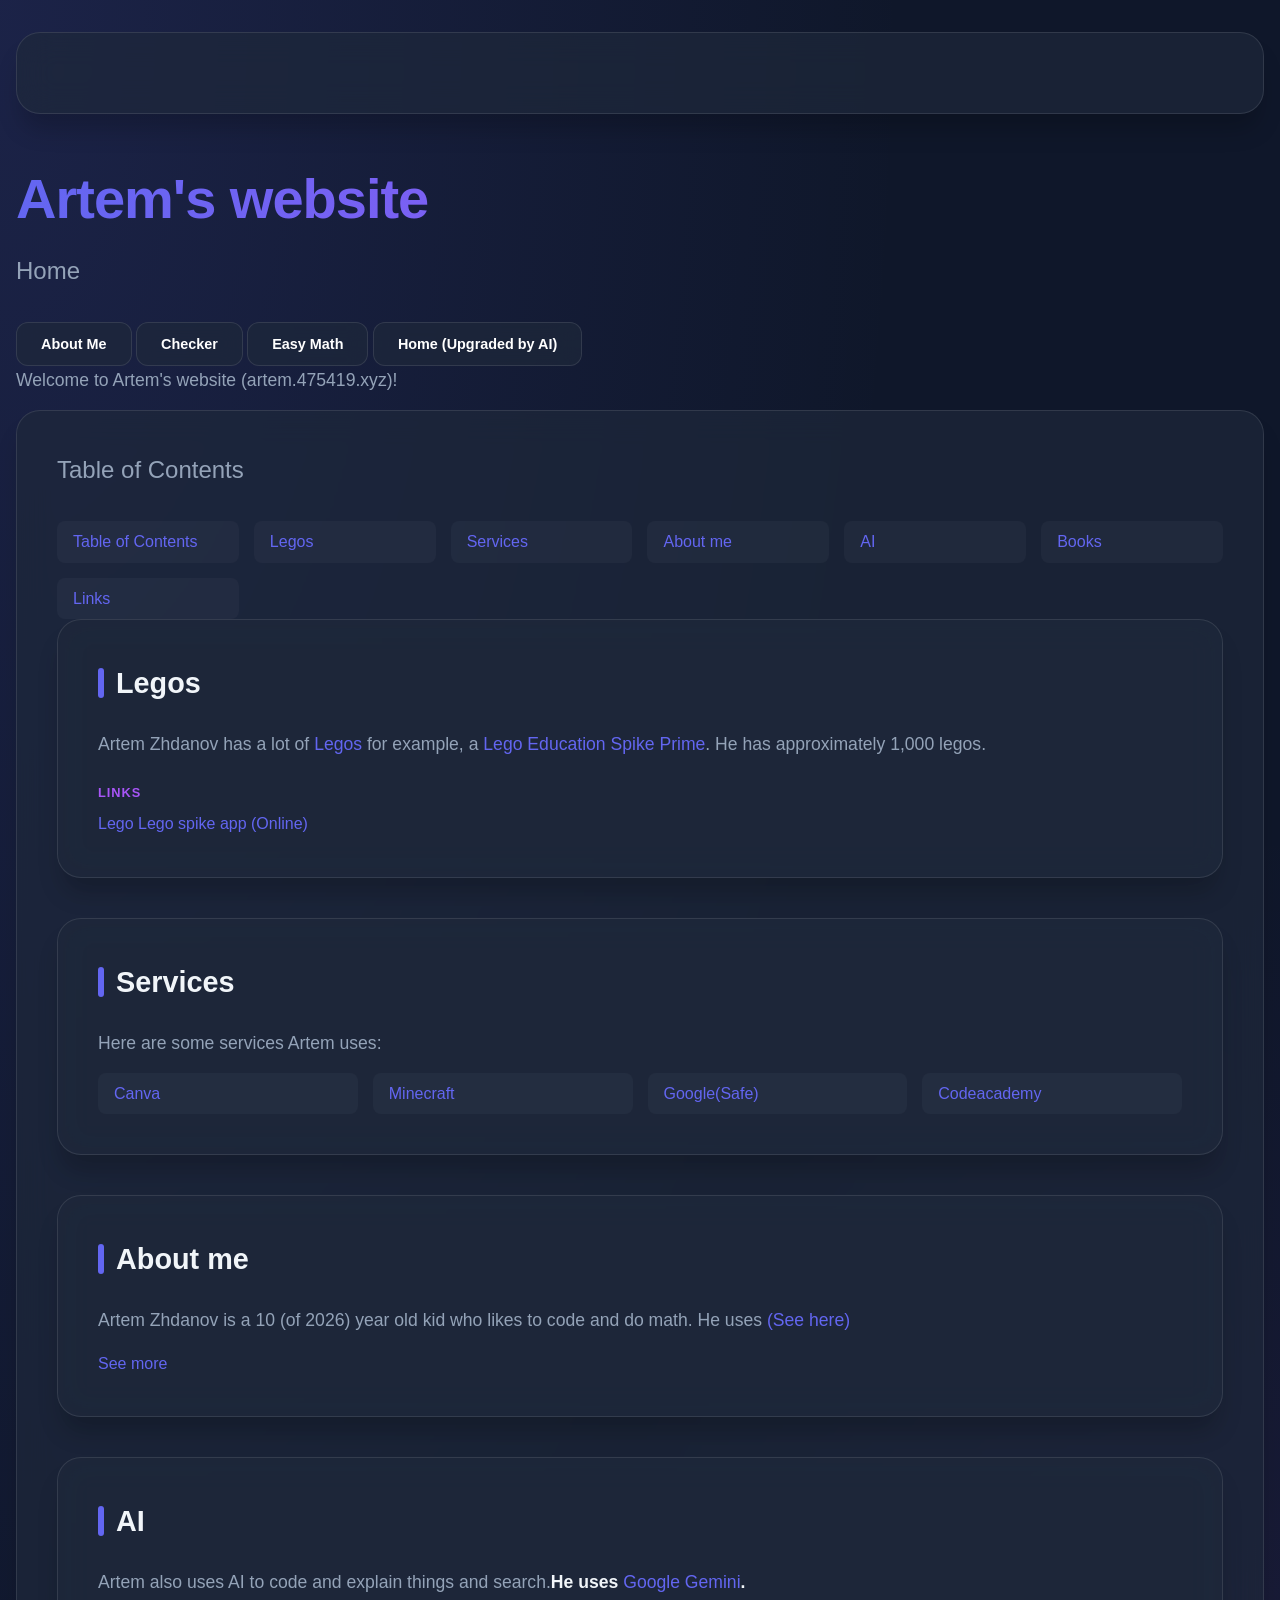
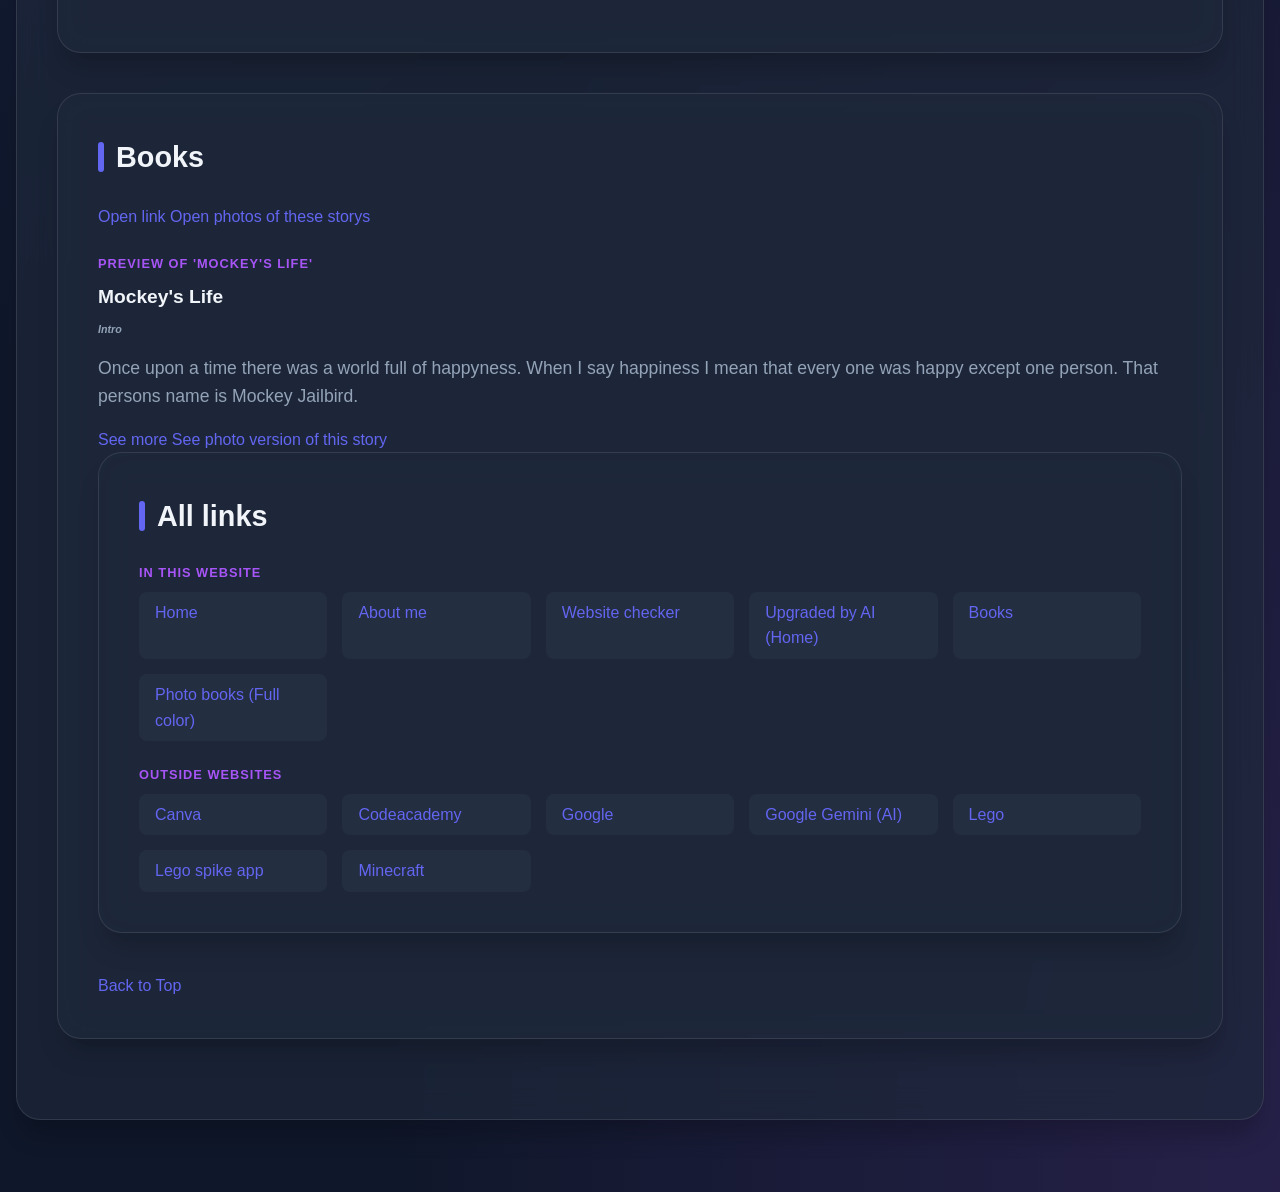
<file: index.html>
<!DOCTYPE html>
<html>
<head>
  <div id="top"></div>
      <title>Home | Artem's website</title>
      <link rel="icon" type="image/png" href="image1.png">
    <link rel="stylesheet" href="style.css">
    <script src="script.js" defer></script>
      <h1>Artem's website</h1>
      <h2>Home</h2>
      <button type="button" onclick="window.location.href='aboutme.html'">About Me</button>
      <button type="button" onclick="window.location.href='checker.html'">Checker</button>
      <button type="button" onclick="window.location.href='easymath.html' ">Easy Math</button>
      <button type="button" onclick="window.location.href='upgraded.html'">Home (Upgraded by AI)</button>
</head>
<body>
    <p>Welcome to Artem's website (artem.475419.xyz)!</p>
    <div id='table'>
        <h2>Table of Contents</h2>
        <ul>
            <li><a href='#table'>Table of Contents</a></li>
            <li><a href='#Legos'>Legos</a></li>
            <li><a href='#Services'>Services</a></li>
            <li><a href='#about_me'>About me</a></li>
            <li><a href='#AI'>AI</a></li>
            <li><a href='#books'>Books</a></li>
            <li><a href='#links'>Links</a></li>
        </ul>
    <div id="Legos">
        <h3>Legos</h3>
        <p>Artem Zhdanov has a lot of <a href='lego.html' target='_blank'>Legos</a> for example, a <a href="spike.html" target="_blank"> Lego Education Spike Prime</a>. He has approximately
 1,000 legos.</p>
        <h4>Links</h4>
        <a href="lego.html" target="_blank">Lego</a>
        <a href="spike.html" target="_blank">Lego spike app (Online)</a>
    </div>
    <div id="Services">
        <h3>Services</h3>
        <p>Here are some services Artem uses:</p>
        <ul>
            <li><a href="canva.html" target="_blank">Canva</a></li>
            <li><a href="minecraft.html" target="_blank">Minecraft</a></li>
            <li><a href="https://google.com" target="_blank">Google(Safe)</a></li>
            <li><a href="codeacademy.html" target="_blank">Codeacademy</a></li>
        </ul>
    </div>
    <div id="about_me">
        <h3>About me</h3>
        <p>Artem Zhdanov is a 10 (of 2026) year old kid who likes to code and do math. He uses <a href='#services'>(See here)</a></p>
        <a href='aboutme.html'>See more</a>
    </div>
    <div id='AI'>
        <h3>AI</h3>
        <p>Artem also uses AI to code and explain things and search.<strong>He uses <a href='googleai.html' target='_blank'>Google Gemini</a>.</strong></p>
    </div>
        <div id='books'>
            <h3>Books</h3>
            <a href='books.html'>Open link</a>
            <a href='pbooks.html'>Open photos of these storys</a>
            <h4>Preview of 'Mockey's Life'</h4>
            <h5>Mockey's Life</h5>
            <h6>Intro</h6>
            <p>Once upon a time there was a world full of happyness. When I say happiness I mean that every one was happy except one person. That persons name is Mockey Jailbird.</p>
            <a href='mockeyslife.html'>See more</a>
            <a href='pml.html'>See photo version of this story</a>
        <div id='links'>
            <h3>All links</h3>
            <h4>In this website</h4>
            <ul>
                <li><a href='index.html'>Home</a></li>
                <li><a href='aboutme.html'>About me</a></li>
                <li><a href='checker.html'>Website checker</a></li>
                <li><a href='upgraded.html' target='_blank'>Upgraded by AI (Home)</a></li>
                <li><a href='books.html'>Books</a></li>
                <li><a href='pbooks.html'>Photo books (Full color)</a></li>
            </ul>
            <h4>Outside websites</h4>
            <ul>
                <li><a href='https://canva.com' target='_blank'>Canva</a></li>
                <li><a href='https://codeacademy.com' target='_blank'>Codeacademy</a></li>
                <li><a href='https://google.com' target='_blank'>Google</a></li>
                <li><a href='https://gemini.google.com' target='_blank'>Google Gemini (AI)</a></li>
                <li><a href='https://lego.com' target='_blank'>Lego</a></li>
                <li><a href='https://spike.legoeducation.com' target='_blank'>Lego spike app</a></li>
                <li><a href='https://minecraft.net' target='_blank'>Minecraft</a></li>
            </ul>
        </div>
    <a href='#top'>Back to Top</a>
</body>
</html>
</file>
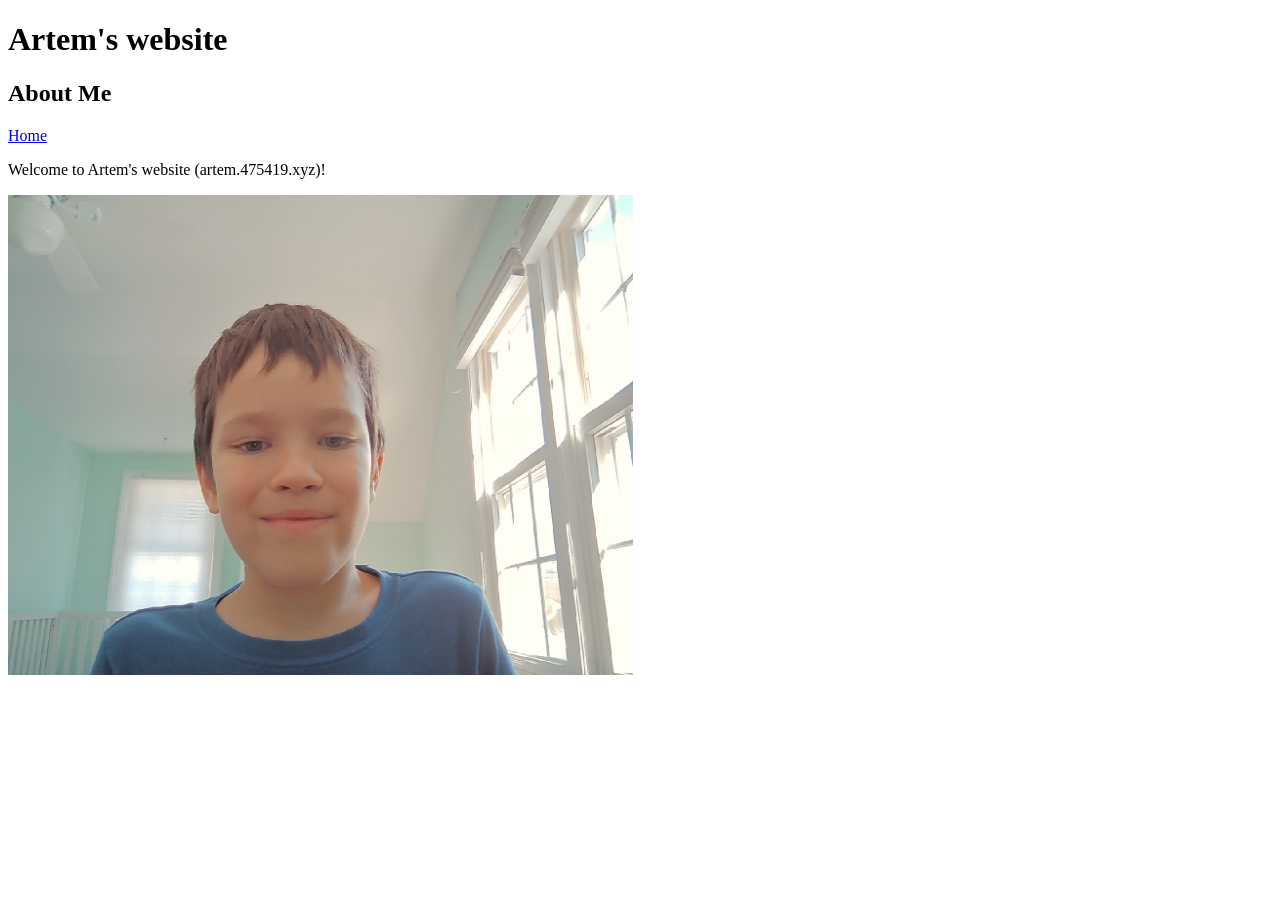
<file: aboutme.html>
<!DOCTYPE html>
<head>
  <title>About Me | Artem's website</title>
  <link rel="icon" type="image/png" href="artem.png">
  <h1>Artem's website</h1>
  <h2>About Me</h2>
  <a href=index.html>Home</a>
</head>
<body>
    <p>Welcome to Artem's website (artem.475419.xyz)!</p>
    <img src=image1.png width=625 height=480 alt=Image_of_artem> 
</body>
</file>
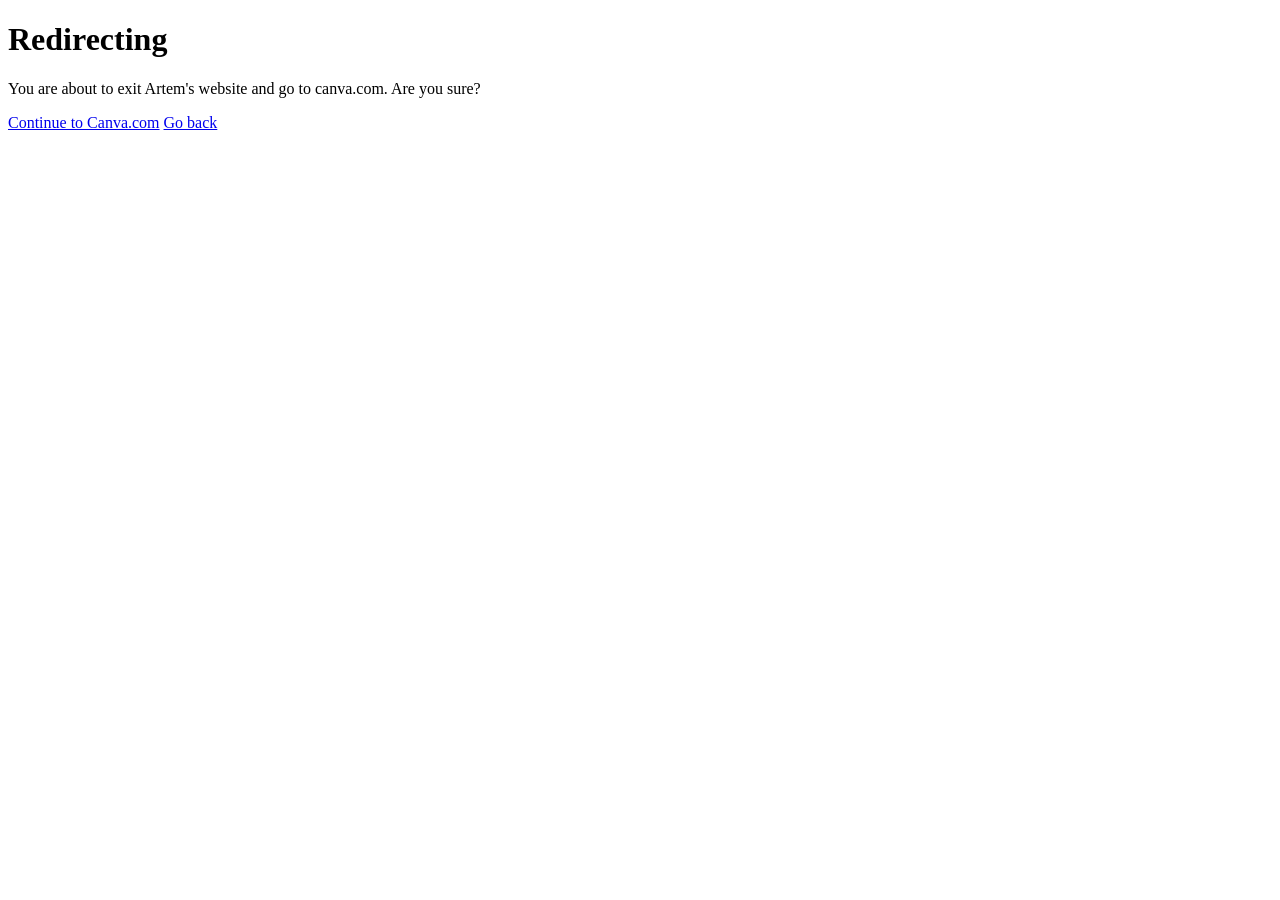
<file: canva.html>
<!DOCTYPE HTML>
<head>
  <title>Redirecting to canva.com</title>
  <link rel="icon" type="image/png" href="Canva.png">
  <h1>Redirecting</h1>
</head>
<body>
  <p>You are about to exit Artem's website and go to canva.com. Are you sure?</p>
  <a href="https://canva.com">Continue to Canva.com</a>
  <a href="close.html">Go back</a>
</body>
</file>
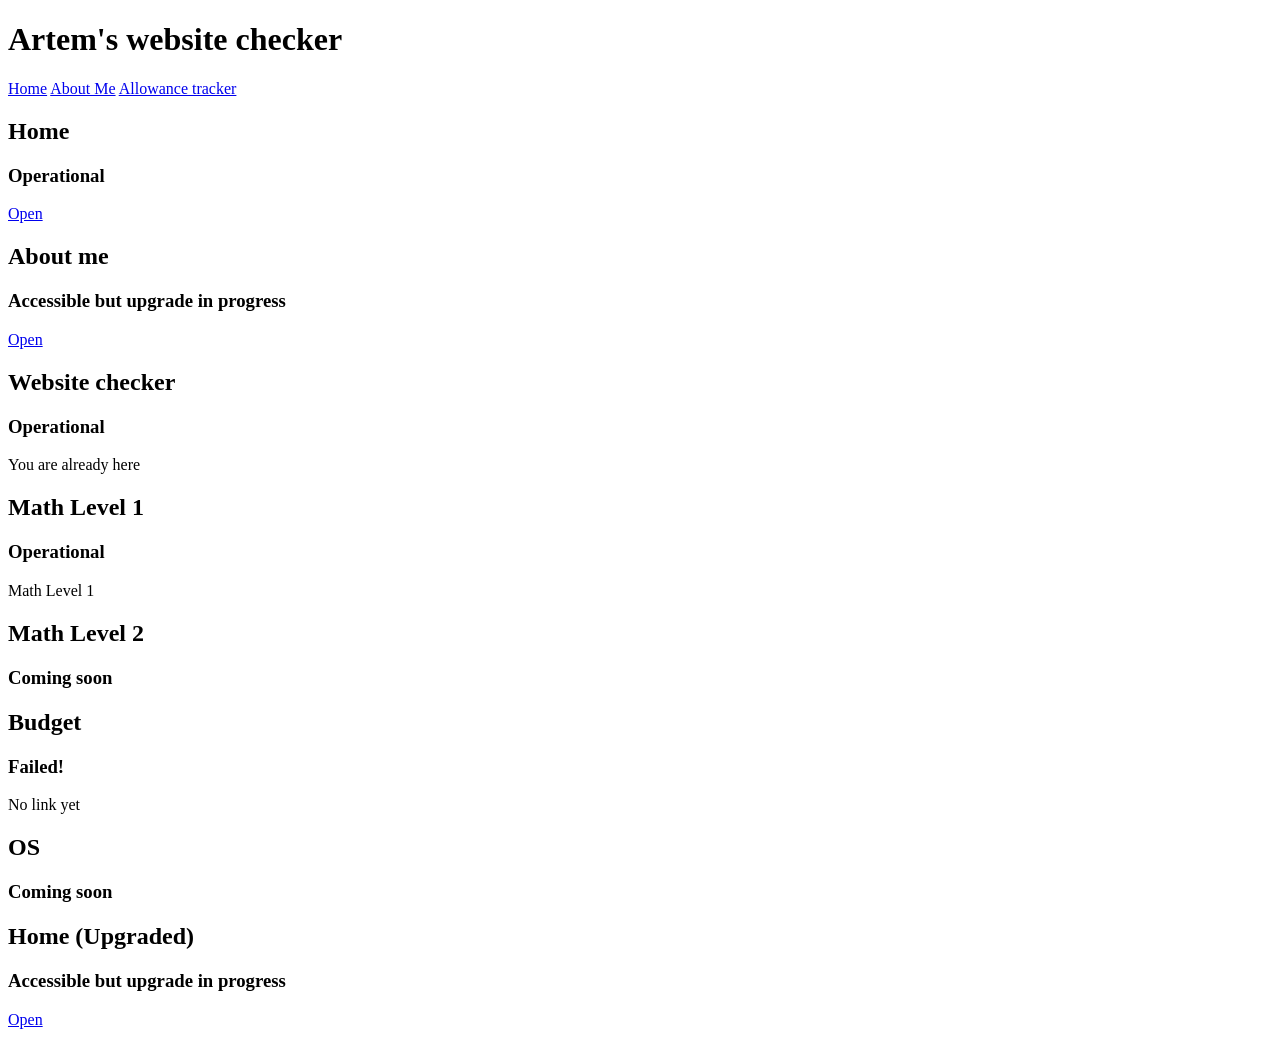
<file: checker.html>
<!DOCTYPE html>
<head>
    <title>Website checker | Artem's website</title>
  <link rel="icon" type="image/png" href="artem.png">
    <h1>Artem's website checker</h1>
    <a href=index.html>Home</a>
    <a href=aboutme.html>About Me</a>
    <a href=allowance.html>Allowance tracker</a>
</head>
<body>
    <div id='index'>
      <h2>Home</h2>
      <h3>Operational</h3>
        <a href='index.html' target='_blank'>Open</a>
    </div>
    <div id='aboutme'>
      <h2>About me</h2>
        <h3>Accessible but upgrade in progress</h3>
        <a href='aboutme.html' target='_blank'>Open</a>
    </div>
    <div id='checker'>
        <h2>Website checker</h2>
        <h3>Operational</h3>
        <p>You are already here</p>
    </div>
    <div id='easymath'>
        <h2>Math Level 1</h2>
        <h3>Operational</h3>
        <a herf='easymath' target='_blank'>Math Level 1</a>
    </div>
    <div id='hardmath'>
        <h2>Math Level 2</h2>
        <h3>Coming soon</h3>
    <div id='Budget'>
        <h2>Budget</h2>
        <h3>Failed!</h3>
        <p>No link yet</p>
    </div>
    <div id='OS'>
        <h2>OS</h2>
        <h3>Coming soon</h3>
    </div>
        <div id='upgraded'>
            <h2>Home (Upgraded)</h2>
            <h3>Accessible but upgrade in progress</h3>
            <a href='upgraded.html' target='_blank'>Open</a>
</body>
</file>
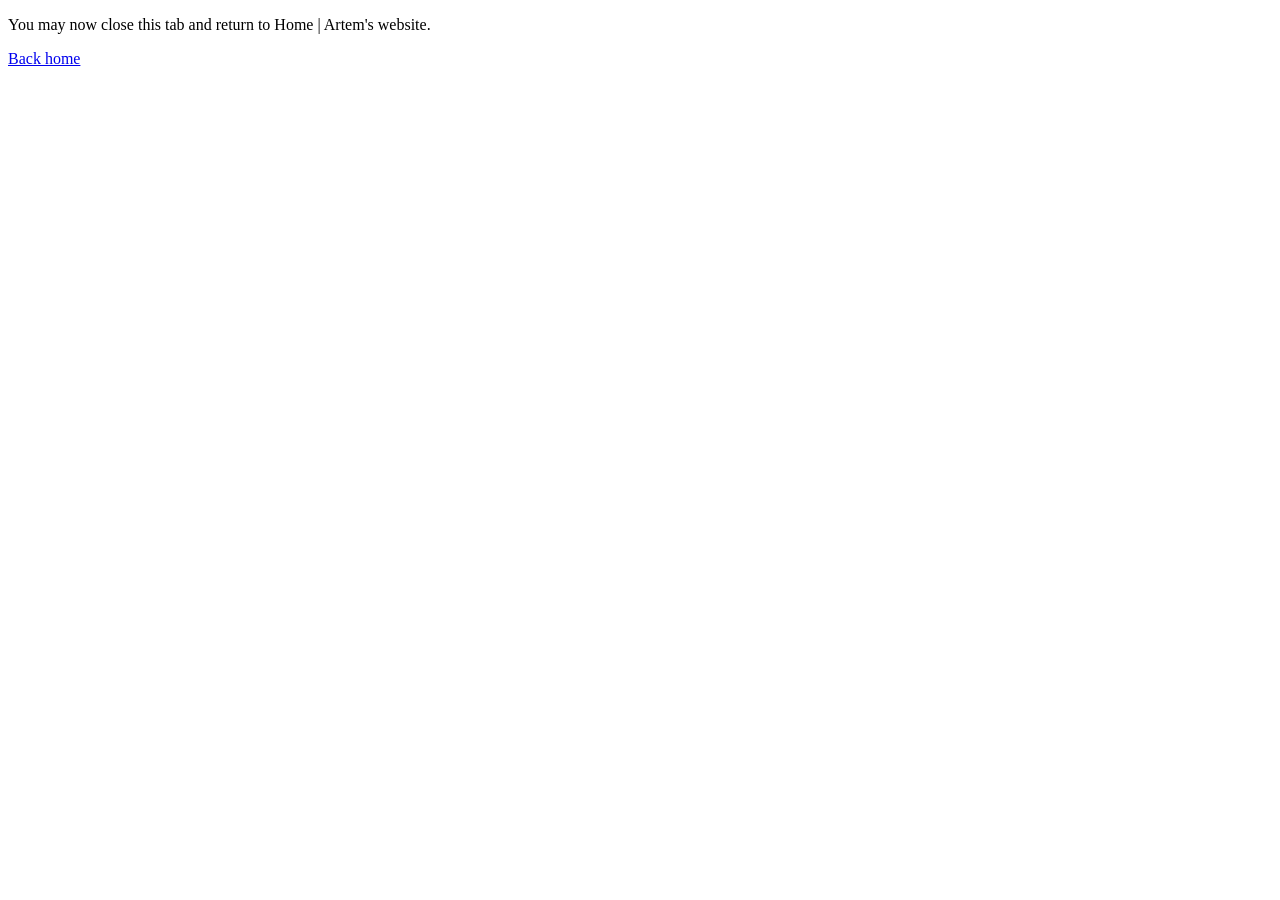
<file: close.html>
<!DOCTYPE HTML>
<head>
  <title>Close this tab</title>
  <link rel="icon" type="image/png" href="Artem.png">
</head>
<body>
  <p>You may now close this tab and return to Home | Artem's website.</p>
  <a href='index.html'>Back home</a>
</body>
</file>
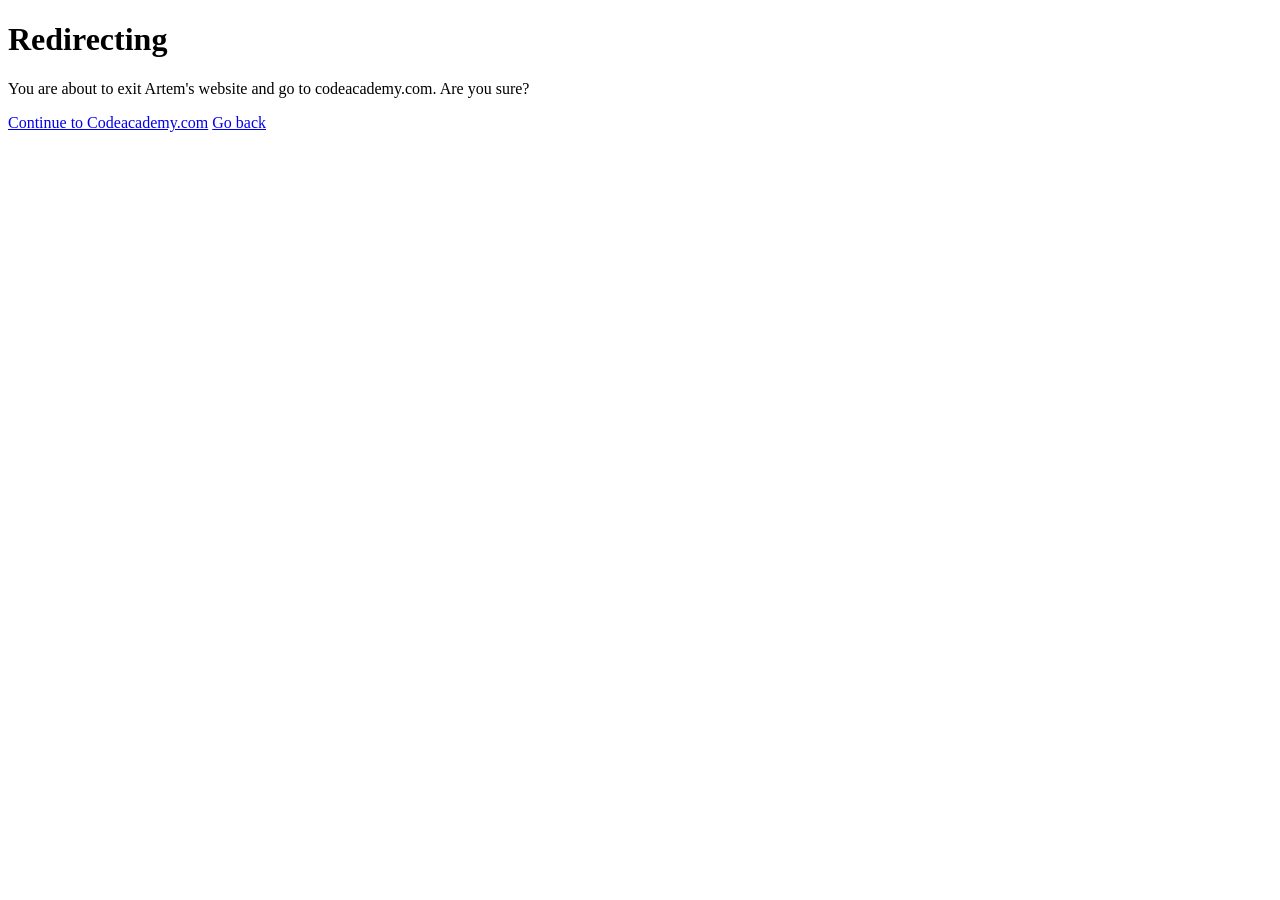
<file: codeacademy.html>
<!DOCTYPE HTML>
<head>
  <title>Redirecting to codeacademy.com</title>
  <link rel="icon" type="image/png" href="codeacademy.png">
  <h1>Redirecting</h1>
</head>
<body>
  <p>You are about to exit Artem's website and go to codeacademy.com. Are you sure?</p>
  <a href="https://codeacademy.com">Continue to Codeacademy.com</a>
  <a href="close.html">Go back</a>
</body>
</file>
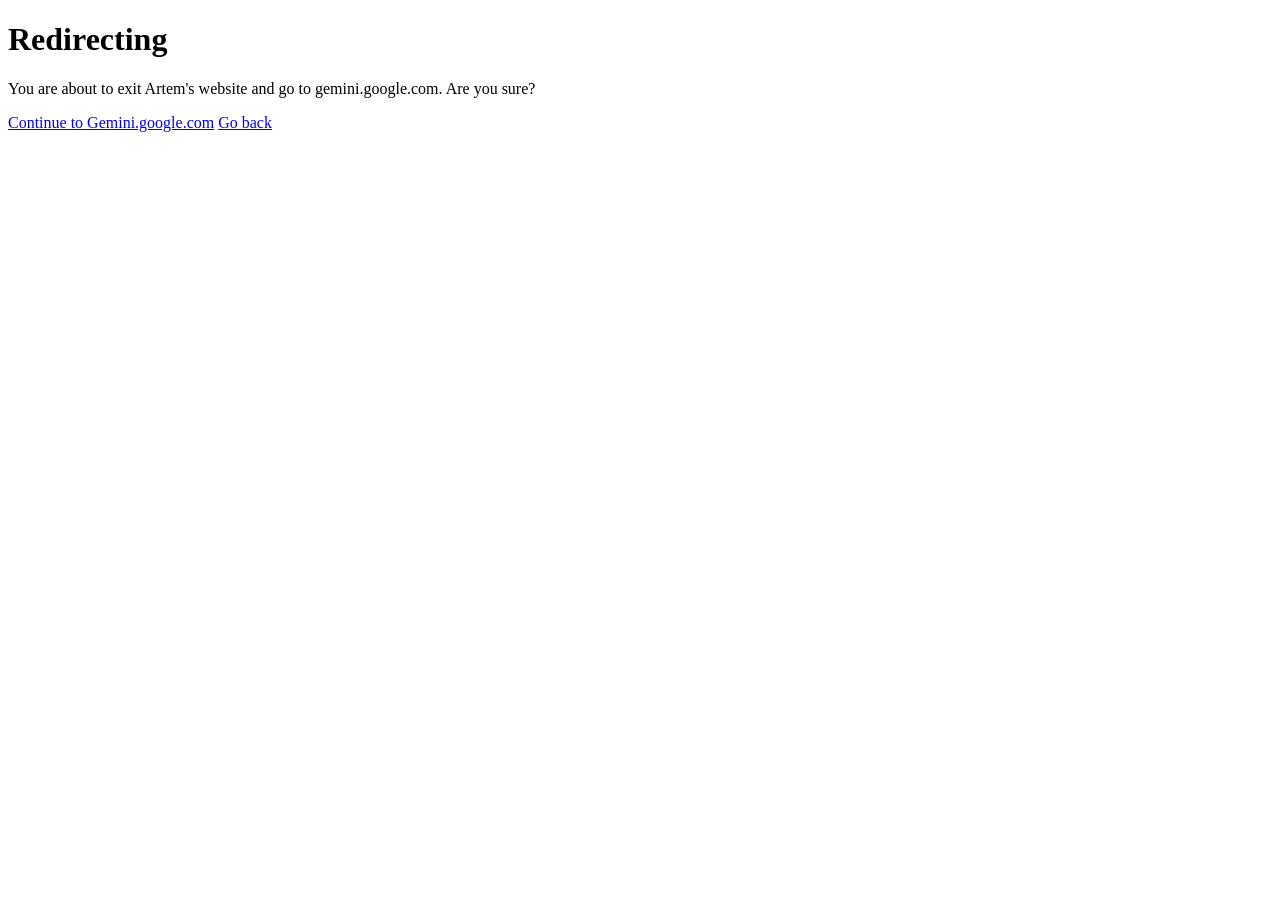
<file: googleai.html>
<!DOCTYPE HTML>
<head>
  <title>Redirecting to gemini.google.com</title>
  <link rel="icon" type="image/png" href="gemini.png">
  <h1>Redirecting</h1>
</head>
<body>
  <p>You are about to exit Artem's website and go to gemini.google.com. Are you sure?</p>
  <a href="https://gemini.google.com">Continue to Gemini.google.com</a>
  <a href="close.html">Go back</a>
</body>
</file>
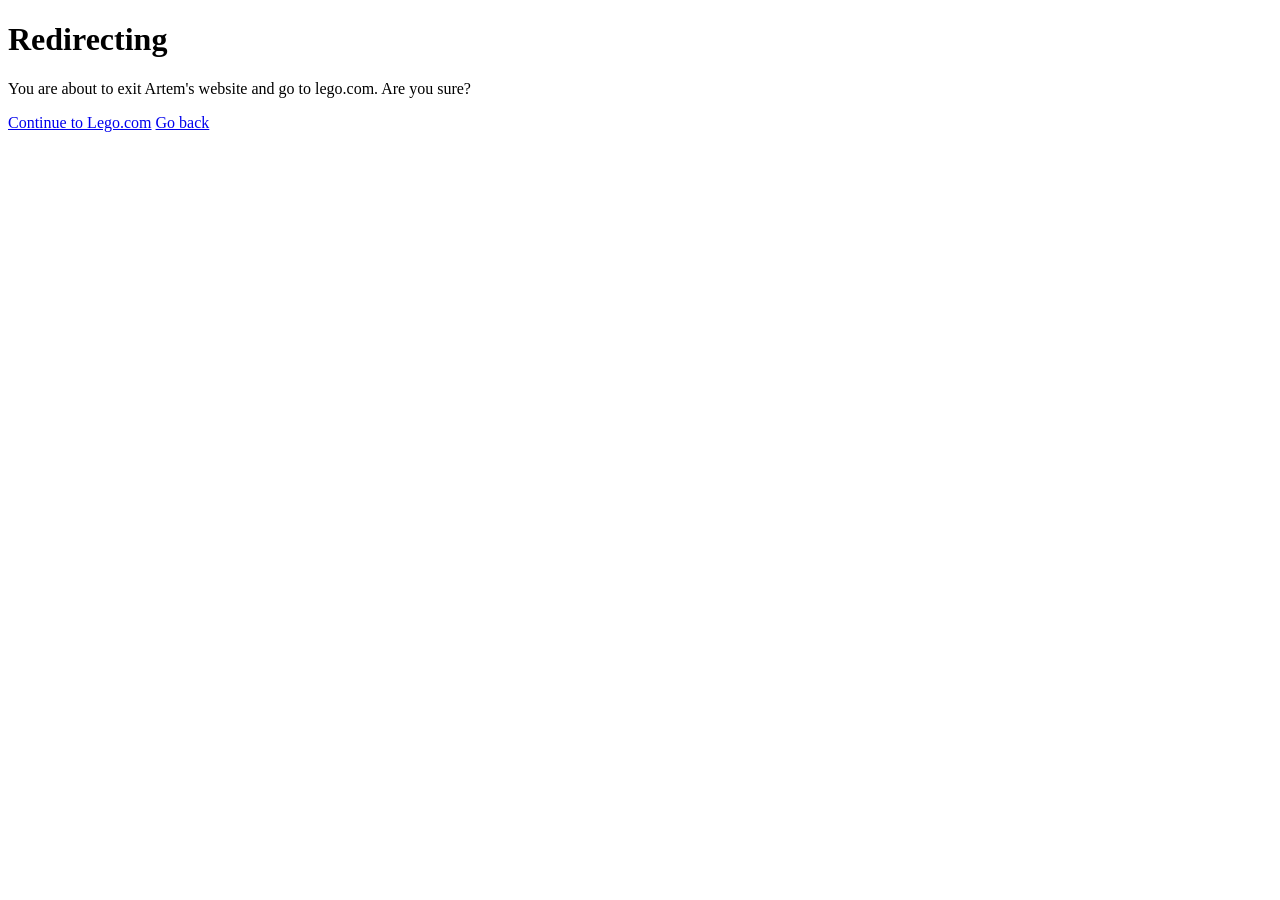
<file: lego.html>
<!DOCTYPE HTML>
<head>
  <title>Redirecting to lego.com</title>
  <link rel="icon" type="image/png" href="lego.png">
  <h1>Redirecting</h1>
</head>
<body>
  <p>You are about to exit Artem's website and go to lego.com. Are you sure?</p>
  <a href="https://lego.com">Continue to Lego.com</a>
  <a href="close.html">Go back</a>
</body>
</file>
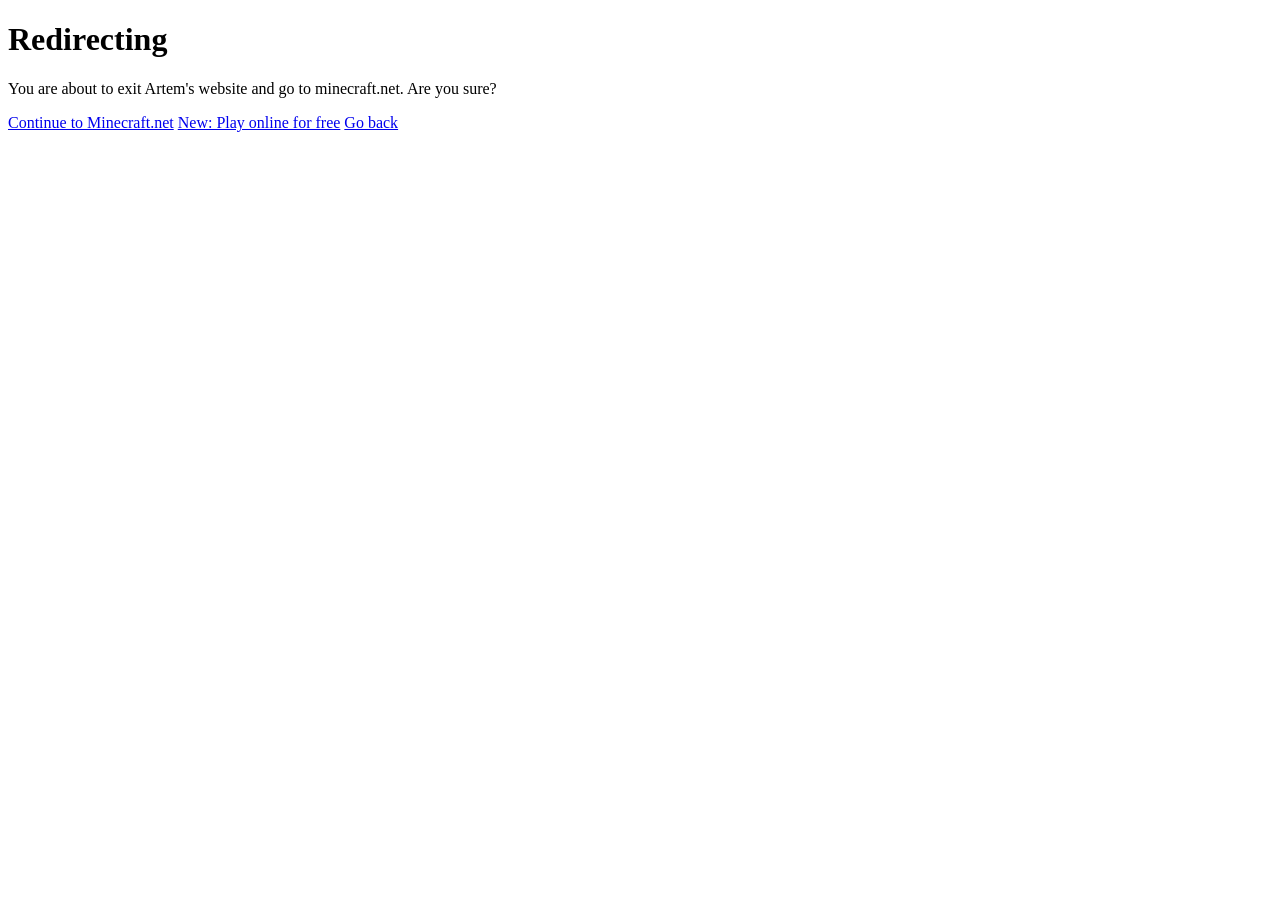
<file: minecraft.html>
<!DOCTYPE HTML>
<head>
  <title>Redirecting to minecraft.net</title>
  <link rel="icon" type="image/png" href="minecraft.png">
  <h1>Redirecting</h1>
</head>
<body>
  <p>You are about to exit Artem's website and go to minecraft.net. Are you sure?</p>
  <a href="https://minecraft.net">Continue to Minecraft.net</a>
  <a href="https://classic.minecraft.net">New: Play online for free</a>
  <a href="close.html">Go back</a>
</body>
</file>
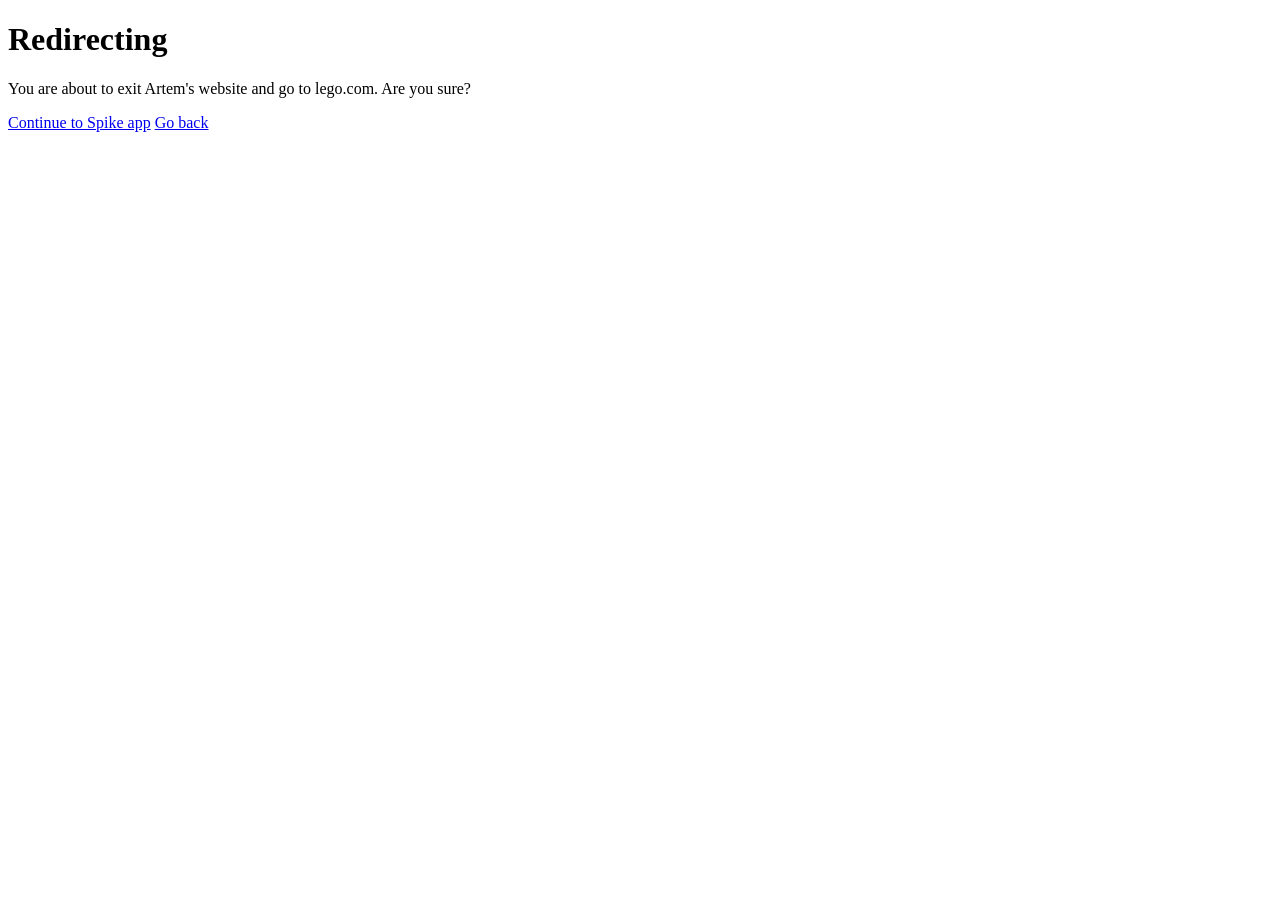
<file: spike.html>
<!DOCTYPE HTML>
<head>
  <title>Redirecting to spike.legoeducation.com</title>
  <link rel="icon" type="image/png" href="spike.png">
  <h1>Redirecting</h1>
</head>
<body>
  <p>You are about to exit Artem's website and go to lego.com. Are you sure?</p>
  <a href="https://spike.legoeducation.com">Continue to Spike app</a>
  <a href="close.html">Go back</a>
</body>
</file>
<file: style.css>
/* --- Modern CSS Theme (No JS Required) --- */
:root {
    --primary: #6366f1;
    --secondary: #a855f7;
    --bg: #0f172a;
    --card-bg: rgba(30, 41, 59, 0.7);
    --text: #f1f5f9;
    --text-muted: #94a3b8;
    --glass-border: rgba(255, 255, 255, 0.1);
}

* {
    box-sizing: border-box;
    margin: 0;
    padding: 0;
}

html {
    scroll-behavior: smooth;
}

body {
    font-family: 'Inter', -apple-system, BlinkMacSystemFont, 'Segoe UI', Roboto, sans-serif;
    background-color: var(--bg);
    background-image: 
        radial-gradient(at 0% 0%, rgba(99, 102, 241, 0.15) 0px, transparent 50%),
        radial-gradient(at 100% 100%, rgba(168, 85, 247, 0.15) 0px, transparent 50%);
    color: var(--text);
    line-height: 1.6;
    padding: 2rem 1rem;
    min-height: 100vh;
}

.container {
    max-width: 800px;
    margin: 0 auto;
}

header {
    text-align: center;
    margin-bottom: 4rem;
}

h1 {
    font-size: 3.5rem;
    background: linear-gradient(to right, var(--primary), var(--secondary));
    -webkit-background-clip: text;
    -webkit-text-fill-color: transparent;
    margin-bottom: 0.5rem;
    letter-spacing: -1px;
}

h2 {
    color: var(--text-muted);
    font-weight: 400;
    margin-bottom: 2rem;
}

.nav-bar {
    display: flex;
    gap: 12px;
    justify-content: center;
    flex-wrap: wrap;
    margin-bottom: 3rem;
}

/* Styling buttons to look like modern app buttons */
button {
    padding: 0.8rem 1.5rem;
    border: 1px solid var(--glass-border);
    border-radius: 12px;
    background: var(--card-bg);
    color: white;
    font-weight: 600;
    font-size: 0.9rem;
    transition: all 0.3s cubic-bezier(0.4, 0, 0.2, 1);
    cursor: pointer;
    backdrop-filter: blur(10px);
}

button:hover {
    background: var(--primary);
    transform: translateY(-3px);
    box-shadow: 0 10px 20px -5px rgba(99, 102, 241, 0.4);
}

/* Sections as Floating Cards */
div[id] {
    background: var(--card-bg);
    backdrop-filter: blur(16px);
    border: 1px solid var(--glass-border);
    border-radius: 24px;
    padding: 2.5rem;
    margin-bottom: 2.5rem;
    box-shadow: 0 20px 25px -5px rgba(0, 0, 0, 0.2);
}

h3 {
    font-size: 1.8rem;
    margin-bottom: 1.5rem;
    color: var(--text);
    display: flex;
    align-items: center;
    gap: 12px;
}

h3::before {
    content: '';
    width: 6px;
    height: 30px;
    background: var(--primary);
    border-radius: 10px;
}

/* List Styling */
ul {
    list-style: none;
    display: flex;
    flex-direction: column;
    gap: 10px;
}

li {
    padding: 0.5rem 1rem;
    background: rgba(255, 255, 255, 0.03);
    border-radius: 8px;
    transition: background 0.2s;
}

li:hover {
    background: rgba(255, 255, 255, 0.08);
}

a {
    color: var(--primary);
    text-decoration: none;
    font-weight: 500;
    transition: opacity 0.2s;
}

a:hover {
    opacity: 0.8;
    text-decoration: underline;
}

/* Table of Contents Grid */
#table ul {
    display: grid;
    grid-template-columns: repeat(auto-fit, minmax(180px, 1fr));
    gap: 15px;
}

/* Footer Link */
.back-link {
    display: block;
    text-align: center;
    margin-top: 3rem;
    opacity: 0.6;
    font-size: 0.9rem;
}

.back-link:hover {
    opacity: 1;
}

/* Typography refinements */
p {
    color: var(--text-muted);
    font-size: 1.1rem;
    margin-bottom: 1rem;
}

strong {
    color: var(--text);
}

h4 { color: var(--secondary); margin: 1.5rem 0 0.5rem; text-transform: uppercase; font-size: 0.8rem; letter-spacing: 1px; }
h5 { font-size: 1.2rem; margin-bottom: 0.5rem; }
h6 { color: var(--text-muted); font-style: italic; margin-bottom: 1rem; }
</file>
